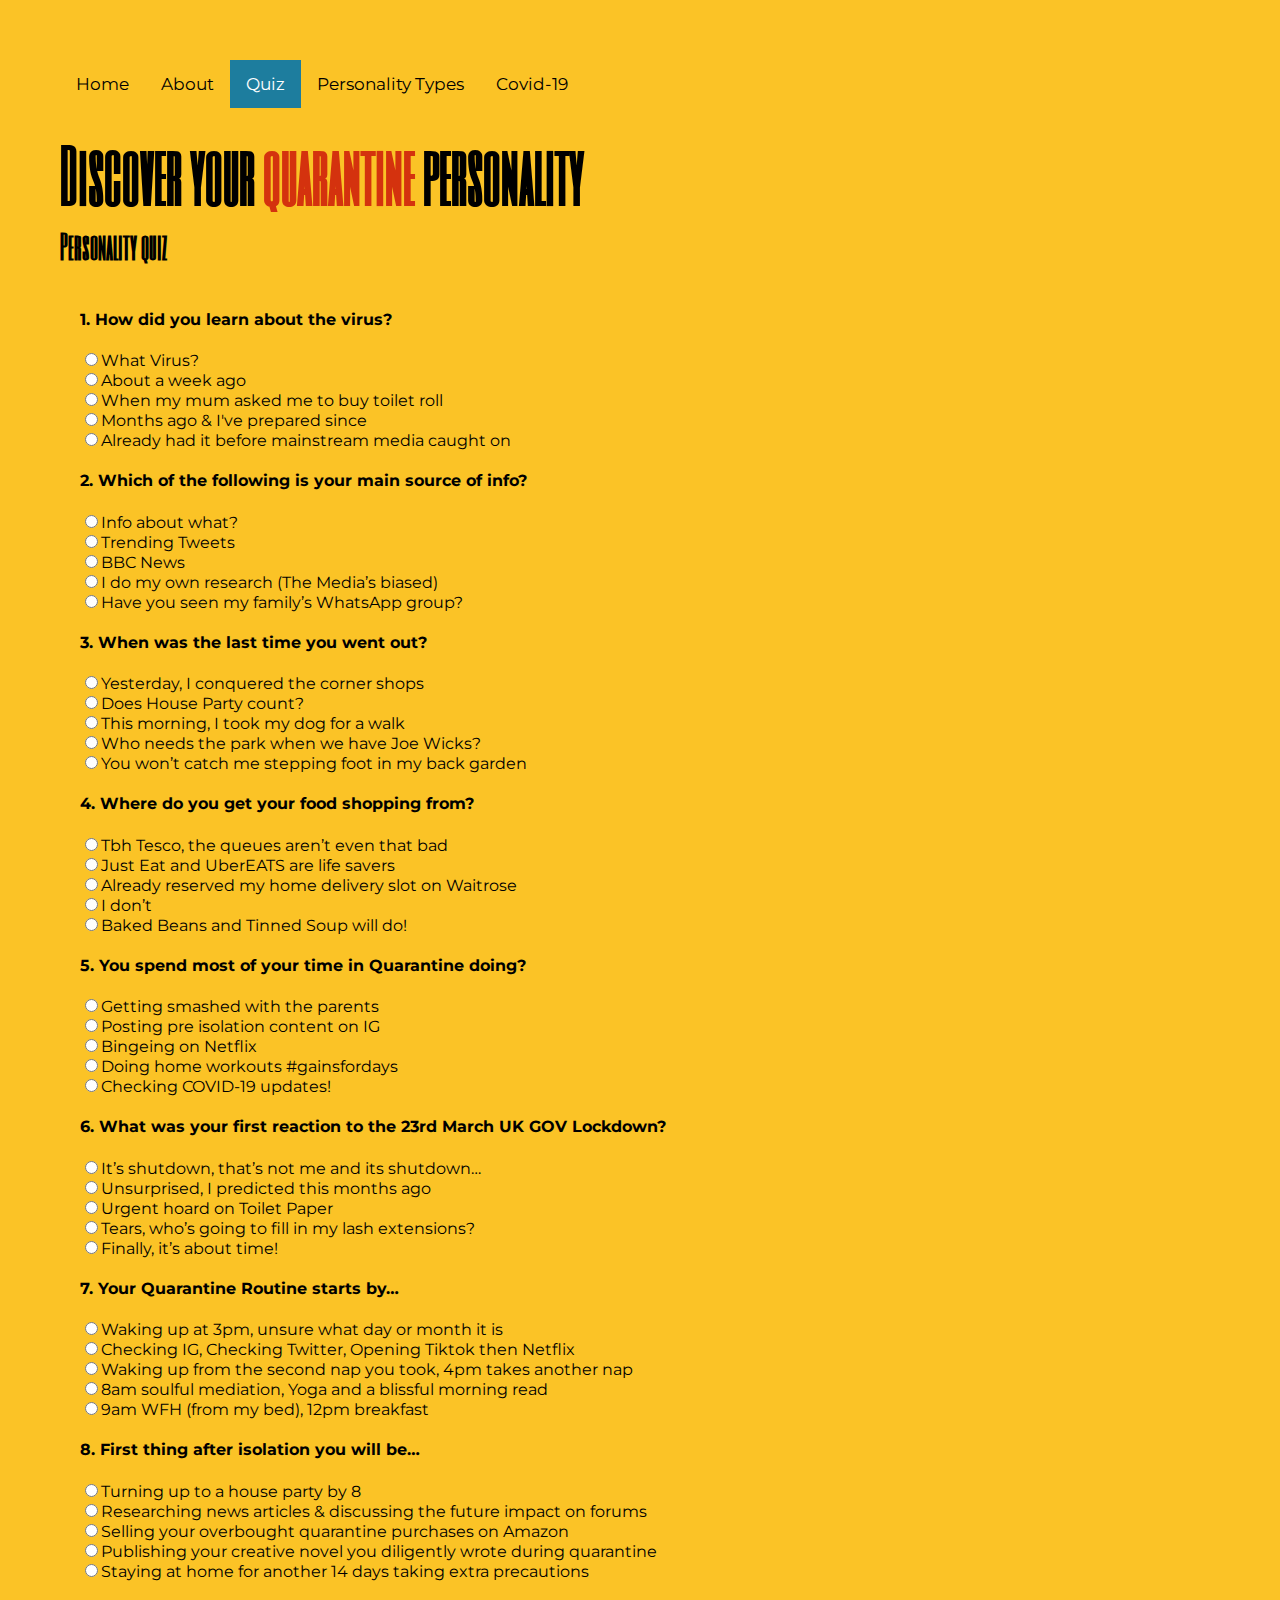
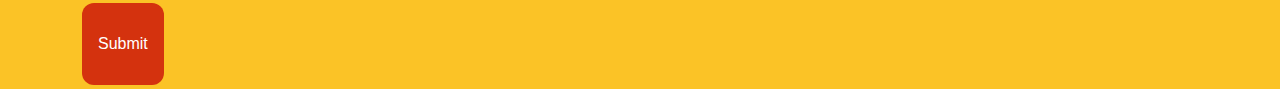
<file: quiz.html>
<!DOCTYPE html>
<html lang="en">

<head>
    <!-- Google Tag Manager -->
    <script>
        (function(w, d, s, l, i) {
            w[l] = w[l] || [];
            w[l].push({
                'gtm.start': new Date().getTime(),
                event: 'gtm.js'
            });
            var f = d.getElementsByTagName(s)[0],
                j = d.createElement(s),
                dl = l != 'dataLayer' ? '&l=' + l : '';
            j.async = true;
            j.src =
                'https://www.googletagmanager.com/gtm.js?id=' + i + dl;
            f.parentNode.insertBefore(j, f);
        })(window, document, 'script', 'dataLayer', 'GTM-K2PJZRC');
    </script>
    <!-- End Google Tag Manager -->
    <title> Quiz </title>
    <link rel="stylesheet" href="css/main.css">
    <meta name="viewport" content="width=device-width, initial-scale=1.0">
    <meta charset="UTF-8">
    <link href="https://fonts.googleapis.com/css2?family=Montserrat&family=Six+Caps&display=swap" rel="stylesheet">
    <script src="js/quiz.js" defer></script>
</head>

<body>
    <!-- Google Tag Manager (noscript) -->
    <noscript><iframe src="https://www.googletagmanager.com/ns.html?id=GTM-K2PJZRC"
    height="0" width="0" style="display:none;visibility:hidden"></iframe></noscript>
    <!-- End Google Tag Manager (noscript) -->
    <nav class="siteNav">
        <a href="index.html">Home</a>
        <a href="about.html">About</a>
        <a class="active" href="quiz.html">Quiz</a>
        <a href="allTypes.html">Personality Types</a>
        <a href="resources.html">Covid-19</a>
    </nav>

    <header class="titleHeader">
        <h1 class="title">Discover your <span>quarantine</span> personality</h1>
    </header>

    <h1> Personality quiz </h1>


    <div class="main">
        <form id=quizForm>
            <h4>1. How did you learn about the virus?</h4>
            <label><input type="radio" name="q1" id="The oblivious" value="1" />What Virus?</label><br>
            <label><input type="radio" name="q1" id="The Facebook Expert" value="2" />About a week ago</label><br>
            <label><input type="radio" name="q1"  id="The Hoarder" value="3"/>When my mum asked me to buy toilet roll</label><br>
            <label><input type="radio" name="q1" id="The Motivated Self Improver" value="4" />Months ago & I've prepared since</label><br>
            <label><input type="radio" name="q1" id="The Hypochondriac" value="5"/>Already had it before mainstream media caught on</label><br>

            <h4>2. Which of the following is your main source of info?</h4>
            <label><input type="radio" name="q2" id="The oblivious" value="1"/>Info about what?</label><br>
            <label><input type="radio" name="q2" id="The Facebook Expert" value="2"/>Trending Tweets</label><br>
            <label><input type="radio" name="q2" id="The Hoarder" value="3" />BBC News</label><br>
            <label><input type="radio" name="q2" id="The Motivated Self Improver" value="4" />I do my own research (The Media’s biased)</label><br>
            <label><input type="radio" name="q2" id="The Hypochondriac" value="5"/>Have you seen my family’s WhatsApp group?</label><br>

            <h4>3. When was the last time you went out?</h4>
            <label><input type="radio" name="q3" id="The oblivious" value="1" />Yesterday, I conquered the corner shops</label><br>
            <label><input type="radio" name="q3" id="The Facebook Expert" value="2" />Does House Party count?</label><br>
            <label><input type="radio" name="q3" id="The Hoarder" value="3"/>This morning, I took my dog for a walk</label><br>
            <label><input type="radio" name="q3" id="The Motivated Self Improver" value="4" />Who needs the park when we have Joe Wicks?</label><br>
            <label><input type="radio" name="q3" id="The Hypochondriac" value="5" />You won’t catch me stepping foot in my back garden</label><br>

            <h4>4. Where do you get your food shopping from?</h4>
            <label><input type="radio" name="q4" id="The oblivious" value="1" />Tbh Tesco, the queues aren’t even that bad</label><br>
            <label><input type="radio" name="q4" id="The Facebook Expert" value="2" />Just Eat and UberEATS are life savers</label><br>
            <label><input type="radio" name="q4" id="The Hoarder" value="3"/>Already reserved my home delivery slot on Waitrose</label><br>
            <label><input type="radio" name="q4" id="The Motivated Self Improver" value="4" />I don’t</label><br>
            <label><input type="radio" name="q4" id="The Hypochondriac" value="5" />Baked Beans and Tinned Soup will do!</label><br>


            <h4>5. You spend most of your time in Quarantine doing?</h4>
            <label><input type="radio" name="q5" id="The oblivious" value="1" />Getting smashed with the parents</label><br>
            <label><input type="radio" name="q5" id="The Facebook Expert" value="2" />Posting pre isolation content on IG</label><br>
            <label><input type="radio" name="q5" id="The Hoarder" value="3"/>Bingeing on Netflix</label><br>
            <label><input type="radio" name="q5" id="The Motivated Self Improver" value="4" />Doing home workouts #gainsfordays</label><br>
            <label><input type="radio" name="q5" id="The Hypochondriac" value="5" />Checking COVID-19 updates!</label><br>

            <h4>6. What was your first reaction to the 23rd March UK GOV Lockdown?</h4>
            <label><input type="radio" name="q6" id="The oblivious" value="1" />It’s shutdown, that’s not me and its shutdown…</label><br>
            <label><input type="radio" name="q6" id="The Facebook Expert" value="2" />Unsurprised, I predicted this months ago</label><br>
            <label><input type="radio" name="q6" id="The Hoarder" value="3"/>Urgent hoard on Toilet Paper</label><br>
            <label><input type="radio" name="q6" id="The Motivated Self Improver" value="4" />Tears, who’s going to fill in my lash extensions?</label><br>
            <label><input type="radio" name="q6" id="The Hypochondriac" value="5" />Finally, it’s about time!</label><br>

            <h4>7. Your Quarantine Routine starts by…</h4>
            <label><input type="radio" name="q7" id="The oblivious" value="1" />Waking up at 3pm, unsure what day or month it is</label><br>
            <label><input type="radio" name="q7" id="The Facebook Expert" value="2" />Checking IG, Checking Twitter, Opening Tiktok then Netflix</label><br>
            <label><input type="radio" name="q7" id="The Hoarder" value="3"/>Waking up from the second nap you took, 4pm takes another nap</label><br>
            <label><input type="radio" name="q7" id="The Motivated Self Improver" value="4" />8am soulful mediation, Yoga and a blissful morning read</label><br>
            <label><input type="radio" name="q7" id="The Hypochondriac" value="5" />9am WFH (from my bed), 12pm breakfast</label> <br>

            <h4>8. First thing after isolation you will be…</h4>
            <label><input type="radio" name="q8" id="The oblivious" value="1" />Turning up to a house party by 8</label><br>
            <label><input type="radio" name="q8" id="The Facebook Expert" value="2" />Researching news articles & discussing the future impact on forums</label><br>
            <label><input type="radio" name="q8" id="The Hoarder" value="3"/>Selling your overbought quarantine purchases on Amazon</label><br>
            <label><input type="radio" name="q8" id="The Motivated Self Improver" value="4" />Publishing your creative novel you diligently wrote during quarantine</label><br>
            <label><input type="radio" name="q8" id="The Hypochondriac" value="5" />Staying at home for another 14 days taking extra precautions</label><br>

            <br> <button type="submit" id="Submit" value="Submit" class="quizButton">Submit</button>

        </form>
    </div>
    <div class="right">
        <p id="answer"></p>
        <br>
        <!-- <img id="answerImg" src="img/warning.png"> -->

    </div>
</body>

</html>
</file>
<file: css/main.css>
body {
    background-color: #fbc326;
    margin: 60px
}

.titleHeader {
    margin: 20px 10px 0px 0px;
    padding: 0px 30px 0px 0px;
    text-align: left;
    font-size: 35px;
}


h1 {
    font-family: 'Six Caps', sans-serif;
    margin-top: 0px;
    padding-top: 0px;
}

.about {
    font-size: 25px
}

span {
    color: #d4320e;
}

.flexContainer {
    /* Your code here */
    display: flex;
    /* flex-direction: column; */
    /* COlumn puts everything below each other like a column */
    text-align: center;
}

.flexItem {
    font-family: 'Montserrat', sans-serif;
    padding: 30px;
}

img {
    width: 480px;
}

h4,
h3,
p,
h2,
label,
nav,
li {
    font-family: 'Montserrat', sans-serif;
}

.title {
    margin-bottom: 5px;
}


/* Add a background color to the top navigation */

.siteNav {
    overflow: hidden;
}


/* Style the links inside the navigation bar */

.siteNav a {
    float: left;
    color: black;
    text-align: center;
    padding: 14px 16px;
    text-decoration: none;
    font-size: 17px;
}


/* Change the color of links on hover */

.siteNav a:hover {
    background-color: #1d7d9e;
    color: white;
}


/* Add a color to the active/current link */

.siteNav a.active {
    background-color: #1d7d9e;
    color: white;
}

.main {
    float: left;
    width: 60%;
    padding: 0 20px;
}

.right {
    float: left;
    width: 20%;
    padding: 15px;
    margin-top: 7px;
}

/* Home page specific styling */
.homeTitleHeader {
    font-family: 'Six Caps', sans-serif;
    text-align: left;
    font-size: 90px;
}

.quizButton {
    background-color: #d4320e;
    border: none;
    color: white;
    text-decoration: none;
    display: inline-block;
    font-size: 16px;
    margin: 4px 2px;
    cursor: pointer;
    border-radius: 12px;
    padding: 32px 16px;
    transition-duration: 0.4s;
}

.quizButton:hover {    
    animation-name: colors;
    animation-duration: 500ms;
    animation-fill-mode: forwards;
}

@keyframes colors {
    100% {
       background-color: #1d7d9e;
       color: white;
    }
</file>
